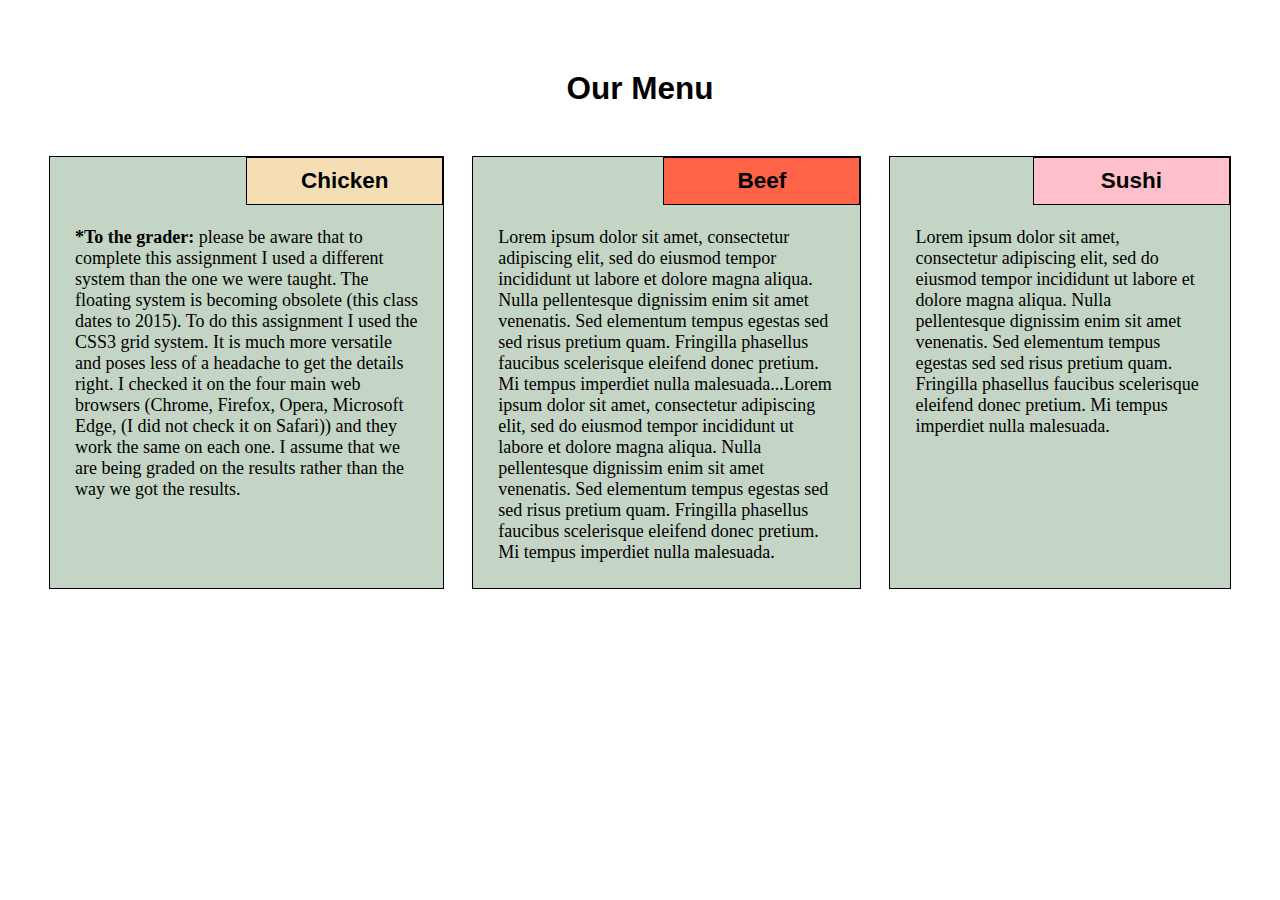
<file: index.html>
<!doctype html>
<html lang="en">
<head>
	<meta charset="utf-8">
	<meta name="viewport" content="width=device-width, initial-scale=1.0">
	<title>Module2</title>
	<link rel="stylesheet" href="css/stylesheet.css">
</head>
<body>
	<h1>Our Menu</h1>
	<div class="myFirstGrid">
		<div class="gridItem-1">
			<h2 class="title" id="chicken">Chicken</h2>
			<p><strong>*To the grader:</strong> please be aware that to complete this assignment I used a different system than the one we were taught. The floating system is becoming obsolete (this class dates to 2015). To do this assignment I used the CSS3 grid system. It is much more versatile and poses less of a headache to get the details right. I checked it on the four main web browsers (Chrome, Firefox, Opera, Microsoft Edge, (I did not check it on Safari)) and they work the same on each one. I assume that we are being graded on the results rather than the way we got the results.</p>
		</div>
		<div class="gridItem-2">
			<h2 class="title" id="beef">Beef</h2>
			<p>Lorem ipsum dolor sit amet, consectetur adipiscing elit, sed do eiusmod tempor incididunt ut labore et dolore magna aliqua. Nulla pellentesque dignissim enim sit amet venenatis. Sed elementum tempus egestas sed sed risus pretium quam. Fringilla phasellus faucibus scelerisque eleifend donec pretium. Mi tempus imperdiet nulla malesuada...Lorem ipsum dolor sit amet, consectetur adipiscing elit, sed do eiusmod tempor incididunt ut labore et dolore magna aliqua. Nulla pellentesque dignissim enim sit amet venenatis. Sed elementum tempus egestas sed sed risus pretium quam. Fringilla phasellus faucibus scelerisque eleifend donec pretium. Mi tempus imperdiet nulla malesuada.</p>
		</div>
		<div class="gridItem-3">
			<h2 class="title" id="sushi">Sushi</h2>
			<p>Lorem ipsum dolor sit amet, consectetur adipiscing elit, sed do eiusmod tempor incididunt ut labore et dolore magna aliqua. Nulla pellentesque dignissim enim sit amet venenatis. Sed elementum tempus egestas sed sed risus pretium quam. Fringilla phasellus faucibus scelerisque eleifend donec pretium. Mi tempus imperdiet nulla malesuada.</p>
		</div>
	</div>
</body>
</html>
</file>
<file: css/stylesheet.css>
* {
	margin: 0;
	padding: 0;
}


body {
	font-size: 18px;
	font-family: Helvetica, Arial, sans-serif;
}

h1 {
	margin-bottom: 50px;
	margin-top: 70px;
	text-align: center;
	font-size: 175%;
}

p {
	padding: 70px 25px 25px 25px;
	font-family: Georgia, serif;
}

.title {
	text-align: center;
	padding: 10px;
	border: 1px solid black;
	width: 175px;
	position: absolute;
	top: 0;
	right: 0;
	font-size: 125%;
}


#chicken {
	background-color: #F5DEB3;
}

#beef {
	background-color: #FF6347;
}

#sushi{
	background-color: #FFC0CB;
}






/*desktop view*/
@media (min-width: 992px) {
	.myFirstGrid {
		display: grid;
		grid-gap: 30px;
		grid-template-columns: 33.33%;
		margin: 50px;
	}

	.gridItem-1 {
		grid-row: 1;
		grid-column: 1;
	}

	.gridItem-2 {
		grid-row: 1;
		grid-column: 2;
	}
	.gridItem-3 {
		grid-row: 1;
		grid-column: 3;
	}


}

/*tablet view*/

@media (min-width: 768px) and (max-width: 991px) {
	.myFirstGrid {
		display: grid;
		grid-gap: 30px;
		grid-template-columns: 50%;
		margin: 50px;
	}

	.gridItem-1 {
		grid-row: 1;
		grid-column: 1;
	}

	.gridItem-2 {
		grid-row: 1;
		grid-column: 2;
	}
	.gridItem-3 {
		grid-row: 2;
		grid-column: 1 / span 2;
	}

}

/*mobile view*/
@media (max-width: 767px) {
	.myFirstGrid {
		display: grid;
		grid-gap: 30px;
		grid-template-columns: 100%;
		margin: 50px;
	}

	.gridItem-1 {
		grid-row: 1;
		grid-column: 1;
	}

	.gridItem-2 {
		grid-row: 2;
		grid-column: 1;
	}
	.gridItem-3 {
		grid-row: 3;
		grid-column: 1;
	}

}


/*tiny view*/
@media (max-width: 297px) {
	.myFirstGrid {
		display: grid;
		grid-gap: 30px;
		grid-template-columns: 150px;
		margin: 50px;
		overflow: auto;
	}

	.gridItem-1 {
		grid-row: 1;
		grid-column: 1;
	}

	.gridItem-2 {
		grid-row: 2;
		grid-column: 1;
	}
	.gridItem-3 {
		grid-row: 3;
		grid-column: 1;
	}

}

[class^='gridItem'] {
	display: grid;
	outline: 1px solid black;
	background-color: #c5d5c5;
	position: relative;
}
</file>
